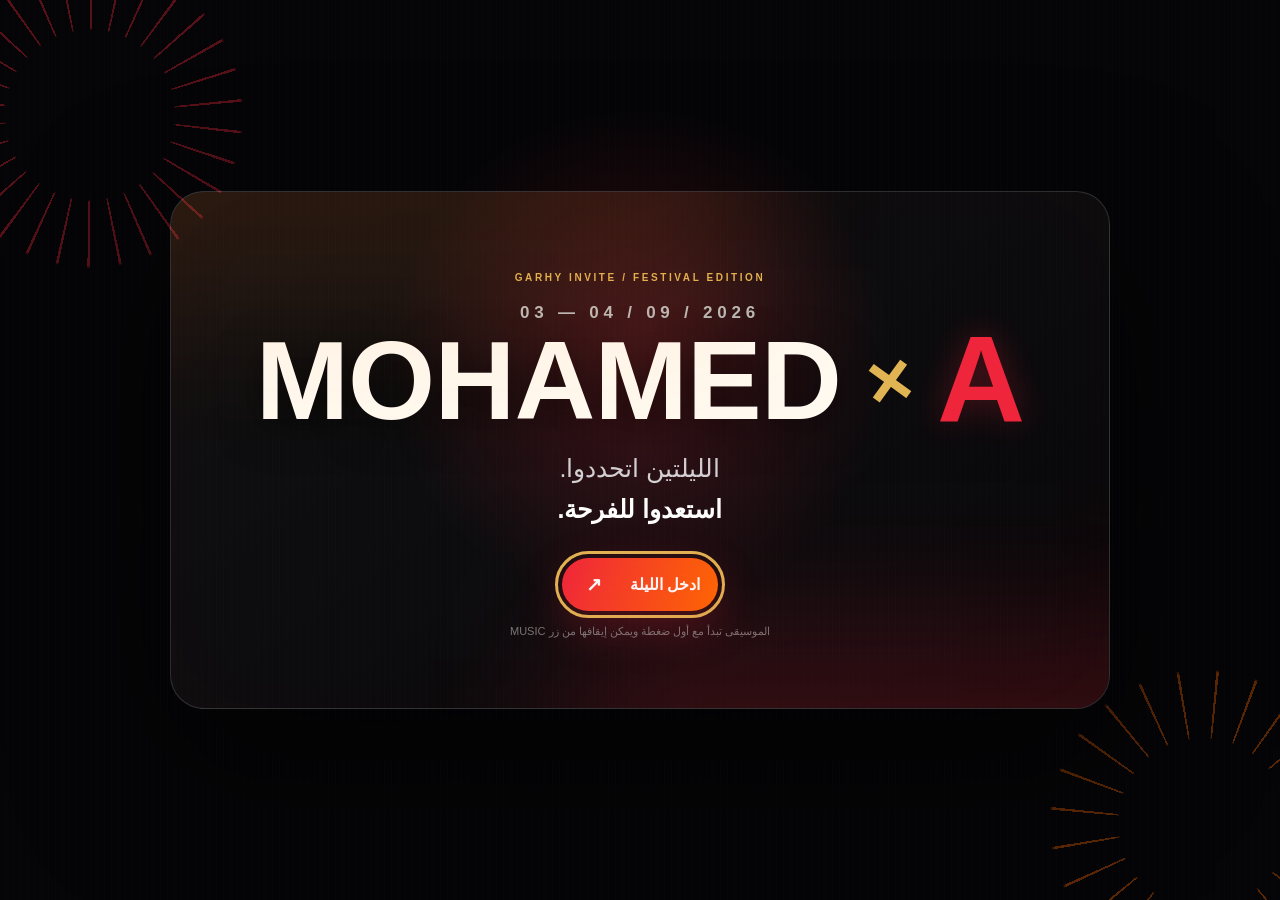
<file: projects/mohamed-a-2026/index.html>
<!doctype html>
<html lang="ar" dir="rtl">
<head>
  <meta charset="utf-8" />
  <meta name="viewport" content="width=device-width,initial-scale=1,viewport-fit=cover" />
  <meta name="theme-color" content="#050507" />
  <meta name="color-scheme" content="dark" />
  <link rel="icon" href="data:image/svg+xml,%3Csvg xmlns='http://www.w3.org/2000/svg' viewBox='0 0 32 32'%3E%3Crect width='32' height='32' rx='8' fill='%23050507'/%3E%3Cpath d='M7 16h18' stroke='%23ff6a00' stroke-width='4' stroke-linecap='round'/%3E%3C/svg%3E" />
  <title>MOHAMED × A — GARHY Invite Festival Edition</title>
  <meta name="description" content="دعوة MOHAMED × A — ليلتان من الفرح بتجربة GARHY Invite Festival Edition." />
  <meta name="author" content="GARHY TECH" />
  <meta name="robots" content="noindex,nofollow,noarchive" />
  <meta property="og:type" content="website" />
  <meta property="og:title" content="MOHAMED × A — Festival Edition" />
  <meta property="og:description" content="ليلة الحنة 03/09/2026 • ليلة الزفاف 04/09/2026" />
  <link rel="stylesheet" href="./intro.css" />
  <script src="./intro.js" defer></script>
  <noscript>
    <link rel="stylesheet" href="./styles.css" />
    <link rel="stylesheet" href="./responsive.css" />
    <link rel="stylesheet" href="./polish.css" />
    <link rel="stylesheet" href="./gallery.css" />
  </noscript>
</head>
<body class="intro-active">
  <a class="skip-link" href="#events">تخطَّ المقدمة وانتقل إلى تفاصيل الليلتين</a>

  <div class="intro" data-intro role="dialog" aria-modal="true" aria-labelledby="intro-title">
    <div class="intro-noise" aria-hidden="true"></div>
    <div class="intro-burst burst-a" aria-hidden="true"></div>
    <div class="intro-burst burst-b" aria-hidden="true"></div>
    <div class="intro-panel">
      <p class="micro-label">GARHY INVITE / FESTIVAL EDITION</p>
      <p class="intro-count">03 — 04 / 09 / 2026</p>
      <h1 id="intro-title"><span>MOHAMED</span><b>×</b><span class="intro-a">A</span></h1>
      <p class="intro-copy">الليلتين اتحددوا.<br><strong>استعدوا للفرحة.</strong></p>
      <button class="enter-button" type="button" data-enter>
        <span>ادخل الليلة</span><b aria-hidden="true">↗</b>
      </button>
      <p class="intro-note">الصوت اختياري ولن يعمل تلقائيًا</p>
    </div>
  </div>

  <template data-experience-template>
    <canvas id="sparks" aria-hidden="true"></canvas>
    <div class="grain" aria-hidden="true"></div>
    <div class="laser laser-a" aria-hidden="true"></div>
    <div class="laser laser-b" aria-hidden="true"></div>
    <div class="stage-grid" aria-hidden="true"></div>
    <div class="scroll-progress" aria-hidden="true"><i data-scroll-progress></i></div>

    <header class="topbar" data-shell>
      <a class="gt-mark" href="#top" aria-label="GARHY Invite — العودة إلى البداية">
        <span>GARHY</span><b>INVITE</b>
      </a>
      <div class="top-meta" aria-hidden="true">
        <span>SEP 03—04</span><i></i><span>FAYOUM</span>
      </div>
      <button class="sound-button" type="button" data-beat-toggle aria-pressed="false" aria-label="تشغيل الإيقاع الاحتفالي">
        <span class="sound-bars" aria-hidden="true"><i></i><i></i><i></i></span>
        <span data-sound-label>BEAT OFF</span>
      </button>
    </header>

    <main id="top" data-shell>
      <section class="hero section" aria-labelledby="hero-title">
        <div class="hero-spot hero-spot-a" aria-hidden="true"></div>
        <div class="hero-spot hero-spot-b" aria-hidden="true"></div>
        <div class="hero-ring ring-one" aria-hidden="true"></div>
        <div class="hero-ring ring-two" aria-hidden="true"></div>
        <div class="pyro-mark pyro-left" aria-hidden="true">✦</div>
        <div class="pyro-mark pyro-right" aria-hidden="true">✦</div>

        <div class="hero-content">
          <div class="hero-kicker reveal">
            <span>GARHY INVITE</span><i></i><span>FESTIVAL MODE</span>
          </div>
          <h1 id="hero-title" class="hero-title reveal" aria-label="MOHAMED and A">
            <span class="name name-m" data-text="MOHAMED">MOHAMED</span>
            <span class="multiply" aria-hidden="true">×</span>
            <span class="name name-a" data-text="A">A</span>
          </h1>
          <p class="hero-line reveal">مش دعوة هادية.<br><strong>دي إشارة بدء الفرحة.</strong></p>
          <div class="date-rail reveal" aria-label="موعد الحنة والزفاف">
            <div><small>الخميس</small><strong>03</strong><span>SEP</span><em>ليلة الحنة</em></div>
            <i aria-hidden="true"></i>
            <div><small>الجمعة</small><strong>04</strong><span>SEP</span><em>ليلة الزفاف</em></div>
          </div>
          <div class="hero-actions reveal">
            <a class="hero-cta" href="#events"><span>تفاصيل الليلتين</span><b aria-hidden="true">↓</b></a>
            <button class="hero-share" type="button" data-share aria-label="مشاركة دعوة MOHAMED و A">شارك الدعوة</button>
          </div>
        </div>
        <div class="ticker" aria-hidden="true">
          <div class="ticker-track">MOHAMED × A • HENNA NIGHT • WEDDING NIGHT • DRUMS • SPARKS • FESTIVAL MODE • GARHY INVITE • MOHAMED × A • HENNA NIGHT • WEDDING NIGHT • DRUMS • SPARKS • FESTIVAL MODE • GARHY INVITE •</div>
        </div>
      </section>

      <section class="countdown section reveal" aria-labelledby="countdown-title">
        <div class="section-code" aria-hidden="true">01 / COUNTDOWN</div>
        <p class="eyebrow">THE BIG NIGHT</p>
        <h2 id="countdown-title">باقي على ليلة الزفاف</h2>
        <div class="countdown-grid" data-countdown data-date="2026-09-04T00:00:00+03:00" aria-live="off">
          <div><strong data-days>00</strong><span>يوم</span></div>
          <div><strong data-hours>00</strong><span>ساعة</span></div>
          <div><strong data-minutes>00</strong><span>دقيقة</span></div>
          <div><strong data-seconds>00</strong><span>ثانية</span></div>
        </div>
        <p class="countdown-note">العد التنازلي حتى بداية يوم الجمعة 04 سبتمبر — توقيت القاهرة</p>
      </section>

      <div class="impact-strip" aria-hidden="true">
        <span>الخميس 03 سبتمبر</span><b>حنة</b><i>×</i><span>الجمعة 04 سبتمبر</span><b>زفاف</b>
      </div>

      <section id="events" class="events section" aria-labelledby="events-title">
        <div class="section-code" aria-hidden="true">02 / TWO NIGHTS</div>
        <div class="section-heading reveal">
          <p class="eyebrow">TWO NIGHTS. FULL ENERGY.</p>
          <h2 id="events-title">الليلتين</h2>
          <p>كل ليلة لها مودها. الموعد ثابت، والباقي يولّع في وقته.</p>
        </div>

        <article class="event-card event-henna reveal" data-tilt>
          <div class="event-ribbon" aria-hidden="true">HENNA • HENNA • HENNA •</div>
          <div class="event-index" aria-hidden="true">01</div>
          <div class="event-copy">
            <p class="event-label">HENNA NIGHT</p>
            <h3>ليلة الحنة</h3>
            <div class="event-date-row"><span>الخميس</span><time datetime="2026-09-03">03 / 09 / 2026</time></div>
            <div class="event-location pending"><span>اللوكيشن</span><strong>سيتم إضافته قريبًا</strong></div>
          </div>
          <div class="event-actions">
            <button type="button" class="ghost-button" data-calendar="henna">احفظ التاريخ</button>
          </div>
        </article>

        <article class="event-card event-wedding reveal" data-tilt>
          <div class="event-ribbon" aria-hidden="true">WEDDING • WEDDING • WEDDING •</div>
          <div class="event-index" aria-hidden="true">02</div>
          <div class="event-copy">
            <p class="event-label">WEDDING NIGHT</p>
            <h3>ليلة الزفاف</h3>
            <div class="event-date-row"><span>الجمعة</span><time datetime="2026-09-04">04 / 09 / 2026</time></div>
            <div class="event-location"><span>المكان</span><strong>قاعة شهرزاد — سنورس — الفيوم</strong></div>
          </div>
          <div class="event-actions">
            <a class="primary-button" href="https://www.google.com/maps/search/?api=1&amp;query=29.4246933,30.8712702" target="_blank" rel="noopener noreferrer">افتح اللوكيشن</a>
            <button type="button" class="ghost-button" data-calendar="wedding">احفظ التاريخ</button>
          </div>
        </article>
      </section>

      <section class="festival-gallery section" aria-labelledby="gallery-title" data-gallery-zone>
        <div class="section-code" aria-hidden="true">03 / VISUAL ENERGY</div>
        <div class="gallery-heading reveal">
          <p class="eyebrow">WEDDING ENERGY / 2026</p>
          <h2 id="gallery-title">مود الليلة</h2>
          <p>إضاءة قوية، دخلة محسوبة، وصورة تفضل في الذاكرة من غير ما نزحم التجربة.</p>
        </div>
        <div class="gallery-grid">
          <figure class="media-card media-card-main reveal">
            <img data-festival-image src="[data-uri]" data-src="https://images.unsplash.com/photo-1768777273847-e5d8531b7fc5?auto=format&amp;fit=crop&amp;fm=webp&amp;q=42&amp;w=1200" alt="عروسان وسط أجواء احتفالية وشرارات في حفل زفاف" width="1200" height="675" loading="lazy" decoding="async" fetchpriority="low" referrerpolicy="no-referrer" />
            <figcaption><span>01</span><strong>دخلة على مستوى المسرح</strong></figcaption>
          </figure>
          <figure class="media-card reveal">
            <img data-festival-image src="[data-uri]" data-src="https://images.unsplash.com/photo-1768611873658-5f041a413341?auto=format&amp;fit=crop&amp;fm=webp&amp;q=40&amp;w=720" alt="عروسان وضيوف يحملون شرارات مضيئة في ليلة زفاف" width="720" height="405" loading="lazy" decoding="async" fetchpriority="low" referrerpolicy="no-referrer" />
            <figcaption><span>02</span><strong>الضوء يدخل قبل الكلام</strong></figcaption>
          </figure>
          <figure class="media-card reveal">
            <img data-festival-image src="[data-uri]" data-src="https://images.unsplash.com/photo-1767678531293-f007d3fabadc?auto=format&amp;fit=crop&amp;fm=webp&amp;q=40&amp;w=720" alt="جمهور يشاهد ألعابًا نارية في ليلة احتفالية" width="720" height="405" loading="lazy" decoding="async" fetchpriority="low" referrerpolicy="no-referrer" />
            <figcaption><span>03</span><strong>طاقة حفلة من أول لقطة</strong></figcaption>
          </figure>
        </div>
        <p class="gallery-credit">صور احتفالية منشورة في 2026 ومستخدمة تحت ترخيص Unsplash.</p>
      </section>

      <section class="manifesto section" aria-labelledby="manifesto-title" data-pyro-zone>
        <div class="manifesto-wall" aria-hidden="true">LOUD / JOY / LIGHTS / SPARKS / ENERGY / NEXT GEN /</div>
        <div class="drop-rings" aria-hidden="true"><i></i><i></i><i></i></div>
        <div class="drop-lines" aria-hidden="true"><i></i><i></i><i></i><i></i></div>
        <div class="energy-orbit" aria-hidden="true"><i></i><i></i><i></i></div>
        <div class="manifesto-inner reveal">
          <div class="section-code" aria-hidden="true">04 / FESTIVAL MODE</div>
          <p class="eyebrow">THE ENERGY</p>
          <h2 id="manifesto-title"><span class="arabic-nextgen">فرحة على الآخر.</span></h2>
          <div class="energy-wave" aria-hidden="true"><i></i><b></b><i></i></div>
          <p class="energy-tagline"><span aria-hidden="true">⚡</span> ليلة واحدة، طاقة ما تخلصش!</p>
          <div class="manifesto-grid" aria-label="طاقة الليلة">
            <span>LIGHTS</span><span>STAGE</span><span>SPARKS</span><span>DRUMS</span><span>ENERGY</span>
          </div>
        </div>
      </section>

      <section class="finale section reveal" aria-labelledby="finale-title" data-finale-zone>
        <div class="finale-flash" aria-hidden="true"></div>
        <div class="finale-stage" aria-hidden="true"><i></i><i></i><i></i></div>
        <div class="finale-mark" aria-hidden="true">M × A</div>
        <div class="finale-copy">
          <p class="eyebrow">THE FINAL DROP</p>
          <p class="finale-names" aria-hidden="true"><span>MOHAMED</span><b>×</b><span>A</span></p>
          <h2 id="finale-title">03 + 04<br><span>SEPTEMBER</span></h2>
          <p>الخميس حنة. الجمعة زفاف. جهّزوا نفسكم.</p>
        </div>
        <div class="finale-actions">
          <button class="share-button" type="button" data-share>شارك الدعوة</button>
          <a class="ghost-link" href="#top">ارجع للبداية ↑</a>
        </div>
      </section>
    </main>

    <footer data-shell>
      <span>GARHY Invite</span>
      <span>MOHAMED × A / 2026</span>
      <span>by GARHY TECH</span>
    </footer>

    <div class="toast" role="status" aria-live="polite" data-toast></div>
  </template>

  <noscript>
    <main class="section">
      <h1>MOHAMED × A</h1>
      <p>ليلة الحنة: الخميس 03/09/2026</p>
      <p>ليلة الزفاف: الجمعة 04/09/2026 — قاعة شهرزاد — سنورس — الفيوم</p>
    </main>
  </noscript>
</body>
</html>
</file>
<file: projects/mohamed-a-2026/intro.css>
:root{--bg:#050507;--text:#fff9ef;--red:#ef263b;--orange:#ff6a00;--gold:#e1b453}*{box-sizing:border-box}html{background:var(--bg)}body{margin:0;min-width:280px;background:#050507;color:var(--text);font-family:Tahoma,Arial,sans-serif;overflow-x:hidden}button{font:inherit}button,a{touch-action:manipulation}:focus-visible{outline:3px solid var(--gold);outline-offset:4px}.skip-link{position:fixed;top:8px;left:8px;z-index:200;transform:translateY(-150%);background:#fff;color:#08080b;padding:11px 14px;border-radius:10px;font-weight:800}.skip-link:focus{transform:none}body.intro-active>:is(#sparks,.grain,.laser,.stage-grid,.scroll-progress,[data-shell]){display:none!important}.grain{background-image:radial-gradient(circle at 20% 30%,rgba(255,255,255,.18) 0 1px,transparent 1.4px),radial-gradient(circle at 75% 65%,rgba(255,255,255,.12) 0 1px,transparent 1.5px)!important;background-size:17px 17px,23px 23px!important;background-position:0 0,7px 9px!important}.intro{position:fixed;inset:0;z-index:150;display:grid;place-items:center;padding:24px;background:radial-gradient(circle at 50% 40%,rgba(239,38,59,.24),transparent 30%),#050507;transition:opacity .32s ease,visibility .32s ease}.intro.is-leaving{opacity:0;visibility:hidden}.intro-noise{position:absolute;inset:0;background:repeating-linear-gradient(90deg,transparent 0 6px,rgba(255,255,255,.016) 7px);mix-blend-mode:screen;pointer-events:none}.intro-panel{position:relative;width:min(940px,100%);text-align:center;padding:clamp(28px,6vw,70px);border:1px solid rgba(255,255,255,.15);border-radius:34px;background:linear-gradient(145deg,rgba(255,255,255,.052),rgba(255,255,255,.012));box-shadow:0 50px 150px rgba(0,0,0,.6),inset 0 0 100px rgba(255,106,0,.025);overflow:hidden;transition:transform .22s ease,opacity .22s ease,filter .22s ease}.intro.is-entering .intro-panel{transform:scale(.988);opacity:.9;filter:saturate(1.08)}.intro-panel::before,.intro-panel::after{content:"";position:absolute;inset:auto -14% -45% 42%;height:62%;background:var(--red);filter:blur(75px);opacity:.18;pointer-events:none}.intro-panel::after{inset:-38% 38% auto -16%;background:var(--orange);opacity:.1}.micro-label{font:800 10px/1.2 Arial,sans-serif;letter-spacing:.26em;color:var(--gold);text-transform:uppercase;direction:ltr}.intro-count{margin:20px 0 8px;font:900 clamp(12px,2vw,17px)/1 Arial,sans-serif;letter-spacing:.28em;color:#bbb;direction:ltr}.intro h1{position:relative;margin:12px 0 20px;display:flex;justify-content:center;align-items:center;gap:clamp(10px,2vw,26px);font-family:Impact,"Arial Black",Arial,sans-serif;font-weight:900;line-height:.78;direction:ltr;letter-spacing:-.025em}.intro h1 span{font-size:clamp(62px,14vw,184px);text-shadow:0 10px 40px rgba(0,0,0,.65)}.intro h1 b{font-size:clamp(32px,7vw,78px);color:var(--gold);transform:rotate(-9deg)}.intro h1 .intro-a{color:var(--red);text-shadow:0 0 35px rgba(239,38,59,.32)}.intro-copy{font-size:clamp(17px,2.2vw,25px);line-height:1.65;color:#d5d0d3;margin:0 auto 28px}.intro-copy strong{color:#fff}.enter-button{min-height:52px;display:inline-flex;align-items:center;justify-content:center;gap:28px;border:0;border-radius:999px;padding:15px 18px 15px 24px;background:linear-gradient(110deg,var(--red),var(--orange));color:white;font-weight:900;cursor:pointer;box-shadow:0 15px 45px rgba(239,38,59,.28);transition:transform .18s ease,filter .18s ease,box-shadow .18s ease}.enter-button:hover{transform:translateY(-3px) scale(1.015);filter:saturate(1.15)}.intro.is-entering .enter-button{transform:scale(.985);filter:saturate(1.2);box-shadow:0 10px 34px rgba(239,38,59,.34)}.enter-button b{font-size:19px}.intro-note{margin:14px 0 0;color:#777;font-size:11px}.intro-burst{position:absolute;width:min(34vw,410px);aspect-ratio:1;border-radius:50%;opacity:.34;background:repeating-conic-gradient(from 0deg,var(--red) 0 1deg,transparent 1deg 12deg);mask-image:radial-gradient(circle,transparent 0 29%,#000 30% 52%,transparent 53%);animation:introSpin 15s linear infinite}.burst-a{left:-9vw;top:-7vw}.burst-b{right:-10vw;bottom:-10vw;background:repeating-conic-gradient(from 5deg,var(--orange) 0 1deg,transparent 1deg 15deg);animation-direction:reverse}@keyframes introSpin{to{transform:rotate(360deg)}}@media(min-width:641px){.intro h1>span:first-child{font-size:clamp(72px,9vw,112px)}.intro h1>.intro-a{font-size:clamp(84px,10vw,122px)}}@media(max-width:640px){.intro{padding:12px 10px;overflow:auto hidden;place-items:center}.intro-panel{width:min(100%,480px);padding:clamp(22px,7vw,32px) clamp(14px,5vw,22px);border-radius:28px}.intro h1{width:100%;flex-wrap:wrap;justify-content:center;align-items:center;gap:6px clamp(8px,3vw,14px);margin:14px 0 20px}.intro h1>span:first-child{flex:0 0 100%;width:100%;white-space:nowrap;font-size:clamp(40px,14.5vw,62px);line-height:.82;letter-spacing:-.045em}.intro h1>b{flex:0 0 auto;font-size:clamp(28px,8.5vw,38px);line-height:1}.intro h1>.intro-a{flex:0 0 auto;font-size:clamp(68px,22vw,92px);line-height:.78}.intro-copy{font-size:clamp(16px,4.8vw,20px);line-height:1.55;margin-bottom:20px}.enter-button{width:min(250px,100%);padding-inline:22px}.intro-note{line-height:1.45}}@media(max-height:700px) and (max-width:640px){.intro{place-items:start center}.intro-panel{margin-block:auto;padding-block:18px 16px}.intro-count{margin:10px 0 6px}.intro h1{margin:8px 0 12px;row-gap:3px}.intro-copy{margin-bottom:14px;line-height:1.42}.enter-button{min-height:48px}.intro-note{margin-top:8px}}@media(prefers-reduced-motion:reduce){.intro-burst,#sparks,.hero-ring,.drop-lines,.finale-stage{display:none!important}.intro{transition:none}.intro-panel,.enter-button{transition:none}}
</file>
<file: projects/mohamed-a-2026/styles.css>
:root{--bg:#050507;--panel:#0d0d11;--text:#fff9ef;--muted:#aaa3aa;--red:#ef263b;--red2:#9d101f;--orange:#ff6a00;--gold:#e1b453;--line:rgba(255,255,255,.13);--soft:rgba(255,255,255,.055);--shadow:0 28px 90px rgba(0,0,0,.5);--beat:0}*{box-sizing:border-box}html{scroll-behavior:smooth;background:var(--bg)}body{margin:0;min-width:280px;background:radial-gradient(circle at 50% -8%,rgba(239,38,59,.2),transparent 31%),linear-gradient(180deg,#08070a 0,#050507 54%,#070609 100%);color:var(--text);font-family:Tahoma,Arial,sans-serif;overflow-x:hidden;accent-color:var(--orange)}button,a{touch-action:manipulation}button{font:inherit}.skip-link{position:fixed;top:8px;left:8px;z-index:200;transform:translateY(-150%);background:#fff;color:#08080b;padding:11px 14px;border-radius:10px;font-weight:800}.skip-link:focus{transform:none}:focus-visible{outline:3px solid var(--gold);outline-offset:4px}.grain{position:fixed;inset:0;pointer-events:none;opacity:.065;z-index:80;background-image:url("data:image/svg+xml,%3Csvg viewBox='0 0 180 180' xmlns='http://www.w3.org/2000/svg'%3E%3Cfilter id='n'%3E%3CfeTurbulence type='fractalNoise' baseFrequency='.82' numOctaves='3' stitchTiles='stitch'/%3E%3C/filter%3E%3Crect width='100%25' height='100%25' filter='url(%23n)' opacity='.7'/%3E%3C/svg%3E")}.stage-grid{position:fixed;inset:0;z-index:-5;pointer-events:none;background-image:linear-gradient(rgba(255,255,255,.026) 1px,transparent 1px),linear-gradient(90deg,rgba(255,255,255,.022) 1px,transparent 1px);background-size:56px 56px;mask-image:linear-gradient(to bottom,rgba(0,0,0,.7),transparent 76%)}#sparks{position:fixed;inset:0;width:100%;height:100%;pointer-events:none;z-index:2}.laser{position:fixed;top:-24vh;width:8vw;height:150vh;filter:blur(22px);opacity:calc(.075 + var(--beat)*.06);pointer-events:none;z-index:-3;transition:opacity .08s linear}.laser-a{left:9vw;background:linear-gradient(var(--red),transparent 72%);transform:rotate(17deg);transform-origin:top}.laser-b{right:5vw;background:linear-gradient(var(--orange),transparent 70%);transform:rotate(-15deg);transform-origin:top}.intro{position:fixed;inset:0;z-index:150;display:grid;place-items:center;padding:24px;background:radial-gradient(circle at 50% 40%,rgba(239,38,59,.24),transparent 30%),#050507;transition:opacity .6s ease,visibility .6s ease}.intro.is-leaving{opacity:0;visibility:hidden}.intro-noise{position:absolute;inset:0;background:repeating-linear-gradient(90deg,transparent 0 6px,rgba(255,255,255,.016) 7px);mix-blend-mode:screen;pointer-events:none}.intro-panel{position:relative;width:min(940px,100%);text-align:center;padding:clamp(28px,6vw,70px);border:1px solid rgba(255,255,255,.15);border-radius:34px;background:linear-gradient(145deg,rgba(255,255,255,.052),rgba(255,255,255,.012));box-shadow:0 50px 150px rgba(0,0,0,.6),inset 0 0 100px rgba(255,106,0,.025);overflow:hidden}.intro-panel::before,.intro-panel::after{content:"";position:absolute;inset:auto -14% -45% 42%;height:62%;background:var(--red);filter:blur(75px);opacity:.18;pointer-events:none}.intro-panel::after{inset:-38% 38% auto -16%;background:var(--orange);opacity:.1}.micro-label,.eyebrow{font:800 10px/1.2 Arial,sans-serif;letter-spacing:.26em;color:var(--gold);text-transform:uppercase;direction:ltr}.intro-count{margin:20px 0 8px;font:900 clamp(12px,2vw,17px)/1 Arial,sans-serif;letter-spacing:.28em;color:#bbb;direction:ltr}.intro h1{position:relative;margin:12px 0 20px;display:flex;justify-content:center;align-items:center;gap:clamp(10px,2vw,26px);font-family:Impact,"Arial Black",Arial,sans-serif;font-weight:900;line-height:.78;direction:ltr;letter-spacing:-.025em}.intro h1 span{font-size:clamp(62px,14vw,184px);text-shadow:0 10px 40px rgba(0,0,0,.65)}.intro h1 b{font-size:clamp(32px,7vw,78px);color:var(--gold);transform:rotate(-9deg)}.intro h1 .intro-a{color:var(--red);text-shadow:0 0 35px rgba(239,38,59,.32)}.intro-copy{font-size:clamp(17px,2.2vw,25px);line-height:1.65;color:#d5d0d3;margin:0 auto 28px}.intro-copy strong{color:#fff}.enter-button{display:inline-flex;align-items:center;gap:28px;border:0;border-radius:999px;padding:15px 18px 15px 24px;background:linear-gradient(110deg,var(--red),var(--orange));color:white;font-weight:900;cursor:pointer;box-shadow:0 15px 45px rgba(239,38,59,.28);transition:transform .2s ease,filter .2s ease}.enter-button:hover{transform:translateY(-3px) scale(1.015);filter:saturate(1.15)}.enter-button b{font-size:19px}.intro-note{margin:14px 0 0;color:#777;font-size:11px}.intro-burst{position:absolute;width:min(34vw,410px);aspect-ratio:1;border-radius:50%;opacity:.34;background:repeating-conic-gradient(from 0deg,var(--red) 0 1deg,transparent 1deg 12deg);mask-image:radial-gradient(circle,transparent 0 29%,#000 30% 52%,transparent 53%);animation:introSpin 15s linear infinite}.burst-a{left:-9vw;top:-7vw}.burst-b{right:-10vw;bottom:-10vw;background:repeating-conic-gradient(from 5deg,var(--orange) 0 1deg,transparent 1deg 15deg);animation-direction:reverse}.topbar{position:fixed;top:0;left:0;right:0;z-index:60;display:flex;align-items:center;justify-content:space-between;padding:16px clamp(16px,4vw,50px);background:linear-gradient(to bottom,rgba(5,5,7,.9),rgba(5,5,7,.35),transparent);backdrop-filter:blur(7px)}.gt-mark{display:flex;gap:7px;align-items:baseline;color:var(--text);text-decoration:none;font:900 14px/1 Arial,sans-serif;letter-spacing:.08em;direction:ltr}.gt-mark b{color:var(--orange);font-size:10px;letter-spacing:.18em}.top-meta{display:flex;align-items:center;gap:12px;color:#777;font:800 9px/1 Arial,sans-serif;letter-spacing:.18em;direction:ltr}.top-meta i{width:26px;height:1px;background:#444}.sound-button{border:1px solid var(--line);background:rgba(12,12,16,.72);color:var(--text);border-radius:999px;padding:9px 12px;display:flex;gap:9px;align-items:center;font:800 9px/1 Arial,sans-serif;letter-spacing:.12em;cursor:pointer}.sound-bars{height:12px;display:flex;gap:2px;align-items:end}.sound-bars i{display:block;width:2px;height:5px;background:#686868;border-radius:2px;transition:.15s}.sound-bars i:nth-child(2){height:9px}.sound-bars i:nth-child(3){height:7px}.sound-button[aria-pressed="true"] .sound-bars i{background:var(--orange);animation:bars .5s ease-in-out infinite alternate}.sound-button[aria-pressed="true"] .sound-bars i:nth-child(2){animation-delay:.12s}.sound-button[aria-pressed="true"] .sound-bars i:nth-child(3){animation-delay:.24s}.section{position:relative;padding:clamp(82px,9vw,138px) clamp(18px,6vw,96px);content-visibility:auto;contain-intrinsic-size:800px}.hero{min-height:100svh;display:grid;place-items:center;text-align:center;isolation:isolate;overflow:hidden;padding-top:104px;padding-bottom:92px;content-visibility:visible}.hero-content{position:relative;z-index:5;width:min(1220px,100%)}.hero-spot{position:absolute;top:-5%;width:32vw;height:120%;filter:blur(35px);opacity:calc(.11 + var(--beat)*.08);pointer-events:none;z-index:-2;transition:opacity .08s linear}.hero-spot-a{left:7%;background:linear-gradient(165deg,rgba(239,38,59,.7),transparent 68%);transform:rotate(13deg)}.hero-spot-b{right:4%;background:linear-gradient(195deg,rgba(255,106,0,.5),transparent 67%);transform:rotate(-12deg)}.hero::before{content:"";position:absolute;width:min(82vw,980px);aspect-ratio:1;border:1px solid rgba(225,180,83,.18);border-radius:50%;box-shadow:0 0 180px rgba(239,38,59,.12),inset 0 0 140px rgba(255,106,0,.03);z-index:-1}.hero-ring{position:absolute;border-radius:50%;border:1px solid rgba(255,255,255,.08);z-index:-1}.ring-one{width:min(59vw,680px);aspect-ratio:1;border-top:18px solid rgba(239,38,59,.1);border-right:18px solid rgba(255,106,0,.06);animation:spin 20s linear infinite}.ring-two{width:min(42vw,480px);aspect-ratio:1;border-bottom:1px dashed rgba(225,180,83,.24);animation:spinReverse 14s linear infinite}.pyro-mark{position:absolute;font-size:clamp(60px,11vw,150px);color:rgba(255,255,255,.05);text-shadow:0 0 35px rgba(255,106,0,.25);z-index:-1}.pyro-left{left:3vw;bottom:23%;transform:rotate(-18deg)}.pyro-right{right:4vw;top:23%;transform:rotate(18deg)}.hero-kicker{display:flex;justify-content:center;align-items:center;gap:14px;color:var(--gold);font:900 10px/1 Arial,sans-serif;letter-spacing:.22em;direction:ltr}.hero-kicker i{width:34px;height:1px;background:linear-gradient(90deg,var(--red),var(--orange))}.hero-title{margin:24px 0 18px;display:flex;justify-content:center;align-items:center;gap:clamp(9px,2vw,27px);font-family:Impact,"Arial Black",Arial,sans-serif;font-weight:900;line-height:.75;letter-spacing:-.028em;text-transform:uppercase;direction:ltr}.hero-title .name{position:relative;font-size:clamp(68px,14vw,202px);text-shadow:0 14px 46px rgba(0,0,0,.6)}.hero-title .name::before{content:attr(data-text);position:absolute;inset:0;color:transparent;-webkit-text-stroke:1px rgba(255,255,255,.14);transform:translate(3px,-4px);pointer-events:none}.hero-title .name-m{color:#fff8ef}.hero-title .name-a{color:var(--red);filter:drop-shadow(0 0 calc(22px + var(--beat)*14px) rgba(239,38,59,.3))}.multiply{font-size:clamp(38px,7vw,96px);color:var(--gold);transform:rotate(-8deg) scale(calc(1 + var(--beat)*.05));transition:transform .08s linear}.hero-line{margin:0 auto 30px;max-width:680px;color:#d9d3d6;font-size:clamp(17px,2.1vw,24px);line-height:1.55}.hero-line strong{color:#fff}.date-rail{display:flex;align-items:center;justify-content:center;gap:clamp(16px,4vw,46px);margin:24px auto 34px;direction:ltr}.date-rail>div{display:grid;grid-template-columns:auto auto;grid-template-areas:"day day" "num month" "event event";align-items:end;text-align:left}.date-rail small{grid-area:day;color:var(--muted);font:800 9px/1 Arial,sans-serif;letter-spacing:.13em}.date-rail strong{grid-area:num;font:900 clamp(42px,7vw,76px)/.85 Impact,"Arial Black",Arial,sans-serif}.date-rail span{grid-area:month;margin:0 0 5px 7px;color:var(--orange);font:900 12px/1 Arial,sans-serif;letter-spacing:.16em}.date-rail em{grid-area:event;margin-top:9px;color:#c8c2c5;font-style:normal;font-size:11px;direction:rtl}.date-rail>i{width:1px;height:74px;background:linear-gradient(transparent,var(--line),transparent)}.hero-actions{display:flex;justify-content:center;gap:10px;flex-wrap:wrap}.hero-cta,.hero-share,.primary-button,.ghost-button,.share-button,.ghost-link{appearance:none;text-decoration:none;border-radius:999px;padding:13px 18px;font-weight:900;font-size:12px;cursor:pointer;transition:transform .2s ease,border-color .2s ease,background .2s ease}.hero-cta,.primary-button,.share-button{border:0;background:linear-gradient(110deg,var(--red),var(--orange));color:white;box-shadow:0 14px 40px rgba(239,38,59,.2)}.hero-cta{display:flex;align-items:center;gap:18px}.hero-share,.ghost-button,.ghost-link{border:1px solid var(--line);background:rgba(255,255,255,.045);color:var(--text)}.hero-cta:hover,.hero-share:hover,.primary-button:hover,.ghost-button:hover,.share-button:hover,.ghost-link:hover{transform:translateY(-3px);border-color:rgba(255,106,0,.48)}.ticker{position:absolute;bottom:0;left:0;right:0;border-top:1px solid var(--line);border-bottom:1px solid var(--line);background:linear-gradient(90deg,rgba(239,38,59,.13),rgba(255,106,0,.08),rgba(239,38,59,.13));overflow:hidden;direction:ltr}.ticker-track{width:max-content;padding:11px 0;font:900 10px/1 Arial,sans-serif;letter-spacing:.2em;animation:ticker 26s linear infinite;color:#bcb5ba}.section-code{position:absolute;top:34px;left:clamp(18px,6vw,96px);color:#555;font:800 9px/1 Arial,sans-serif;letter-spacing:.16em;direction:ltr}.countdown{text-align:center;background:linear-gradient(180deg,rgba(255,255,255,.018),transparent)}.countdown h2,.section-heading h2,.finale h2{font-size:clamp(40px,7vw,92px);margin:10px 0 38px;line-height:.95;font-weight:900;letter-spacing:-.035em}.countdown-grid{max-width:900px;margin:auto;display:grid;grid-template-columns:repeat(4,1fr);gap:9px;direction:ltr}.countdown-grid>div{position:relative;padding:clamp(20px,4vw,42px) 8px;border:1px solid var(--line);background:linear-gradient(180deg,rgba(255,255,255,.055),rgba(255,255,255,.012));border-radius:20px;box-shadow:var(--shadow);overflow:hidden}.countdown-grid>div::after{content:"";position:absolute;left:0;right:0;top:50%;height:1px;background:rgba(0,0,0,.5);box-shadow:0 1px rgba(255,255,255,.04)}.countdown-grid strong{display:block;font:900 clamp(38px,7vw,86px)/.88 Impact,"Arial Black",Arial,sans-serif;letter-spacing:.03em;color:var(--text)}.countdown-grid span{display:block;margin-top:10px;color:var(--muted);font-size:11px;direction:rtl}.countdown-note{margin:22px auto 0;color:#777;font-size:11px}.events{max-width:1380px;margin:auto}.section-heading{margin-bottom:38px}.section-heading h2{margin-bottom:14px}.section-heading>p:last-child{color:var(--muted);max-width:620px;line-height:1.8}.event-card{position:relative;display:grid;grid-template-columns:92px 1fr auto;gap:28px;align-items:end;padding:clamp(30px,5vw,62px);margin:20px 0;border:1px solid var(--line);border-radius:30px;overflow:hidden;transform-style:preserve-3d;box-shadow:var(--shadow);background:linear-gradient(120deg,rgba(255,255,255,.055),rgba(255,255,255,.012));transition:transform .18s ease,border-color .2s ease}.event-card::before{content:"";position:absolute;inset:0;pointer-events:none;background:linear-gradient(115deg,transparent 0 58%,rgba(255,255,255,.025) 59%,transparent 60%);background-size:34px 34px}.event-card::after{content:"";position:absolute;inset:auto -10% -60% 32%;height:76%;filter:blur(55px);opacity:.2;pointer-events:none}.event-henna::after{background:var(--red)}.event-wedding::after{background:var(--orange)}.event-card:hover{border-color:rgba(255,106,0,.38)}.event-ribbon{position:absolute;top:20px;right:-40px;transform:rotate(9deg);font:900 8px/1 Arial,sans-serif;letter-spacing:.18em;color:rgba(255,255,255,.11);direction:ltr}.event-index{align-self:start;font:900 60px/1 Impact,"Arial Black",Arial,sans-serif;color:rgba(255,255,255,.1);direction:ltr}.event-label{font:900 10px/1 Arial,sans-serif;letter-spacing:.22em;color:var(--orange);direction:ltr;text-align:right}.event-card h3{font-size:clamp(36px,6vw,76px);line-height:.95;margin:10px 0 18px;letter-spacing:-.03em}.event-date-row{display:flex;gap:14px;align-items:center;flex-wrap:wrap}.event-date-row span{color:var(--gold);font-weight:900}.event-card time{font:900 clamp(19px,3vw,32px)/1 Arial,sans-serif;letter-spacing:.08em;direction:ltr;display:inline-block}.event-location{display:flex;gap:8px;flex-direction:column;margin-top:28px}.event-location span{color:var(--muted);font-size:10px}.event-location strong{font-size:clamp(15px,2vw,20px)}.event-location.pending strong{color:#9b979b}.event-actions{display:flex;flex-wrap:wrap;gap:9px;justify-content:flex-end;position:relative;z-index:2}.manifesto{min-height:78svh;display:grid;place-items:center;text-align:center;overflow:hidden;background:radial-gradient(circle at center,rgba(239,38,59,.14),transparent 53%)}.manifesto-wall{position:absolute;left:-10%;right:-10%;top:50%;transform:translateY(-50%) rotate(-6deg);font:900 clamp(48px,10vw,145px)/.8 Impact,"Arial Black",Arial,sans-serif;color:transparent;-webkit-text-stroke:1px rgba(255,255,255,.045);white-space:nowrap;direction:ltr;letter-spacing:.02em;pointer-events:none}.manifesto-inner{position:relative;z-index:2;max-width:980px}.manifesto h2{font-size:clamp(52px,9.5vw,132px);line-height:.86;margin:15px 0 30px;letter-spacing:-.04em}.manifesto h2 span{color:var(--red);text-shadow:0 0 40px rgba(239,38,59,.2)}.manifesto-inner>p:not(.eyebrow){max-width:660px;margin:0 auto 28px;color:#bdb6ba;line-height:1.9}.manifesto-grid{display:flex;flex-wrap:wrap;justify-content:center;gap:8px}.manifesto-grid span{padding:10px 14px;border:1px solid var(--line);border-radius:999px;font:900 9px/1 Arial,sans-serif;letter-spacing:.16em;color:var(--gold);direction:ltr;background:rgba(255,255,255,.025)}.finale{max-width:1240px;margin:auto;display:grid;grid-template-columns:auto 1fr auto;align-items:end;gap:clamp(24px,5vw,60px);border-top:1px solid var(--line)}.finale-mark{font:900 clamp(54px,9vw,120px)/.8 Impact,"Arial Black",Arial,sans-serif;color:rgba(255,255,255,.08);direction:ltr;writing-mode:vertical-rl;transform:rotate(180deg)}.finale h2{margin:10px 0 16px;font-family:Impact,"Arial Black",Arial,sans-serif;direction:ltr;text-align:right}.finale h2 span{color:transparent;-webkit-text-stroke:1px rgba(255,255,255,.48)}.finale p{color:var(--muted);font-weight:700}.finale-actions{display:flex;flex-direction:column;align-items:stretch;gap:10px;min-width:170px}.ghost-link{text-align:center}footer{display:grid;grid-template-columns:1fr auto 1fr;align-items:center;gap:18px;padding:28px clamp(18px,6vw,96px);border-top:1px solid var(--line);color:#686268;font:800 9px/1 Arial,sans-serif;letter-spacing:.13em;text-transform:uppercase;direction:ltr}footer span:last-child{text-align:right}.toast{position:fixed;left:50%;bottom:max(22px,env(safe-area-inset-bottom));z-index:170;transform:translate(-50%,20px);opacity:0;pointer-events:none;background:#fff8ef;color:#111;padding:11px 16px;border-radius:999px;font-size:11px;font-weight:900;transition:.24s ease;box-shadow:var(--shadow);white-space:nowrap}.toast.show{opacity:1;transform:translate(-50%,0)}.reveal{opacity:0;transform:translateY(24px) scale(.99);transition:opacity .65s ease,transform .65s cubic-bezier(.2,.75,.2,1)}.reveal.visible{opacity:1;transform:none}body.beat-hit{--beat:1}@keyframes introSpin{to{transform:rotate(360deg)}}@keyframes spin{to{transform:rotate(360deg)}}@keyframes spinReverse{to{transform:rotate(-360deg)}}@keyframes ticker{to{transform:translateX(-50%)}}@keyframes bars{to{height:12px}}@media(max-width:900px){.top-meta{display:none}.event-card{grid-template-columns:72px 1fr}.event-actions{grid-column:2;justify-content:flex-start}.finale{grid-template-columns:auto 1fr}.finale-actions{grid-column:2;flex-direction:row;flex-wrap:wrap}.finale-actions>*{flex:1}.finale-mark{align-self:stretch}}@media(max-width:640px){.topbar{padding:14px 15px}.section{padding-left:17px;padding-right:17px}.intro{padding:12px}.intro-panel{border-radius:24px;padding:30px 16px}.intro h1{flex-wrap:wrap;gap:4px 10px}.intro h1 span:first-child{width:100%;font-size:clamp(62px,23vw,104px)}.intro h1 .intro-a{font-size:clamp(72px,28vw,120px)}.intro h1 b{font-size:44px}.intro-copy{font-size:16px}.hero{padding-top:90px}.hero-title{display:grid;grid-template-columns:auto auto;grid-template-areas:"m m" "x a";row-gap:7px;column-gap:12px}.hero-title .name-m{grid-area:m;font-size:clamp(72px,24vw,112px)}.hero-title .multiply{grid-area:x;justify-self:end;font-size:46px}.hero-title .name-a{grid-area:a;justify-self:start;font-size:clamp(86px,31vw,136px)}.hero::before{width:116vw}.ring-one{width:92vw}.ring-two{width:70vw}.hero-line{max-width:330px;font-size:16px}.date-rail{gap:20px}.date-rail strong{font-size:50px}.date-rail>i{height:66px}.hero-actions{width:100%;max-width:340px;margin:auto}.hero-actions>*{flex:1;justify-content:center;min-width:145px}.countdown h2,.section-heading h2{font-size:44px}.countdown-grid{gap:5px}.countdown-grid>div{border-radius:13px;padding:18px 2px}.countdown-grid strong{font-size:36px}.countdown-grid span{font-size:9px}.event-card{grid-template-columns:1fr;gap:14px;border-radius:22px;padding:26px 19px}.event-index{font-size:40px}.event-actions{grid-column:1;justify-content:flex-start}.event-actions>*{flex:1;text-align:center;min-width:128px}.event-card h3{font-size:42px}.event-ribbon{top:17px;right:-55px}.manifesto{min-height:72svh}.manifesto h2{font-size:clamp(50px,18vw,78px)}.finale{grid-template-columns:1fr;align-items:start}.finale-mark{writing-mode:horizontal-tb;transform:none;font-size:64px}.finale-actions{grid-column:1;width:100%}.finale h2{text-align:right;font-size:58px}footer{grid-template-columns:1fr 1fr;font-size:8px}footer span:nth-child(2){display:none}}@media(max-width:340px){.hero-title .name-m{font-size:64px}.hero-title .name-a{font-size:88px}.date-rail{gap:12px}.date-rail strong{font-size:44px}.countdown-grid strong{font-size:30px}.countdown-grid span{font-size:8px}.event-actions>*{min-width:100%}}@media(prefers-reduced-motion:reduce){*{scroll-behavior:auto!important;animation:none!important;transition:none!important}.reveal{opacity:1;transform:none}.laser,#sparks,.intro-burst,.hero-ring{display:none}.intro{transition:none}}
</file>
<file: projects/mohamed-a-2026/responsive.css>
body:has(.intro:not(.is-leaving))>:is(#sparks,.grain,.laser,.stage-grid,.scroll-progress,[data-shell]){display:none!important}.hero-cta,.primary-button,.ghost-button,.share-button,.hero-share,.enter-button,.sound-button{min-height:45px;display:inline-flex;align-items:center;justify-content:center}footer{color:#858086}.section-code{color:#777278}@media(min-width:641px){.intro h1>span:first-child{font-size:clamp(72px,9vw,112px)}.intro h1>.intro-a{font-size:clamp(84px,10vw,122px)}}@media(max-width:640px){.intro{padding:12px 10px;overflow:auto hidden;place-items:center}.intro-panel{padding:clamp(22px,7vw,32px) clamp(14px,5vw,22px);border-radius:28px}.intro h1{width:100%;flex-wrap:wrap;justify-content:center;align-items:center;gap:6px clamp(8px,3vw,14px);margin:14px 0 20px}.intro h1>span:first-child{flex:0 0 100%;width:100%;white-space:nowrap;font-size:clamp(40px,14.5vw,62px);line-height:.82;letter-spacing:-.045em}.intro h1>b{flex:0 0 auto;font-size:clamp(28px,8.5vw,38px);line-height:1}.intro h1>.intro-a{flex:0 0 auto;font-size:clamp(68px,22vw,92px);line-height:.78}.intro-copy{font-size:clamp(16px,4.8vw,20px);line-height:1.55;margin-bottom:20px}.enter-button{width:min(250px,100%);min-height:52px;padding-inline:22px}.intro-note{line-height:1.45}.hero-title{width:100%}.hero-title .name-m{font-size:clamp(50px,18vw,80px);letter-spacing:-.055em;max-width:100%;white-space:nowrap;transform:scaleX(.84)}.hero-title .name-m::before{transform:translate(1px,-2px)}.manifesto .section-code{position:static;width:100%;margin:0 auto 8px;padding-left:4px;text-align:left}.manifesto .eyebrow{margin-top:0}.manifesto h2{margin-top:16px}}@media(max-height:700px) and (max-width:640px){.intro{place-items:start center}.intro-panel{margin-block:auto;padding-block:18px 16px}.intro-count{margin:10px 0 6px}.intro h1{margin:8px 0 12px;row-gap:3px}.intro-copy{margin-bottom:14px;line-height:1.42}.enter-button{min-height:48px}.intro-note{margin-top:8px}}
</file>
<file: projects/mohamed-a-2026/polish.css>
body{font-family:system-ui,-apple-system,"Segoe UI",Tahoma,Arial,sans-serif}.scroll-progress{position:fixed;top:0;left:0;right:0;height:2px;z-index:120;background:rgba(255,255,255,.04);pointer-events:none}.scroll-progress i{display:block;width:100%;height:100%;background:linear-gradient(90deg,var(--red),var(--orange),var(--gold));transform:scaleX(0);transform-origin:left;will-change:transform;box-shadow:0 0 16px rgba(255,106,0,.5)}.impact-strip{position:relative;z-index:8;display:flex;align-items:center;justify-content:center;gap:clamp(12px,2.6vw,34px);min-height:72px;padding:14px 24px;border-block:1px solid rgba(255,255,255,.12);background:linear-gradient(90deg,rgba(239,38,59,.13),rgba(255,106,0,.06),rgba(239,38,59,.13));overflow:hidden;font-weight:900}.impact-strip::before{content:"MOHAMED × A";position:absolute;left:50%;top:50%;transform:translate(-50%,-50%) scaleX(1.35);font:900 clamp(44px,7vw,108px)/1 Impact,"Arial Black",sans-serif;color:rgba(255,255,255,.018);letter-spacing:.03em;white-space:nowrap;direction:ltr}.impact-strip span{color:#bdb6bb;font-size:clamp(11px,1.2vw,14px)}.impact-strip b{color:#fff;font-size:clamp(15px,1.6vw,19px)}.impact-strip i{color:var(--gold);font-style:normal;font-size:22px;transform:rotate(-8deg)}
@media(min-width:980px){.section{padding-top:clamp(76px,6.2vw,104px);padding-bottom:clamp(76px,6.2vw,104px)}.countdown{padding-bottom:88px}.events{display:grid;grid-template-columns:minmax(0,1fr) minmax(0,1fr);gap:22px;max-width:1440px;margin-inline:auto}.events>.section-code,.events>.section-heading{grid-column:1/-1}.section-heading{display:grid;grid-template-columns:minmax(240px,.72fr) minmax(320px,1fr);align-items:end;gap:28px;margin-bottom:8px}.section-heading .eyebrow{grid-column:1}.section-heading h2{grid-column:1;margin:7px 0 0}.section-heading>p:last-child{grid-column:2;grid-row:1/3;margin:0 0 8px;max-width:500px;justify-self:end;color:#aaa3aa;line-height:1.8}.event-card{margin:0;min-height:470px;grid-template-columns:70px 1fr;grid-template-rows:1fr auto;align-items:start;gap:20px;padding:44px 40px}.event-card .event-index{grid-column:1;grid-row:1/3}.event-card .event-copy{grid-column:2;grid-row:1}.event-card .event-actions{grid-column:2;grid-row:2;justify-content:flex-start;align-self:end}.event-card h3{font-size:clamp(48px,4.8vw,76px);margin-top:14px}.event-date-row{margin-top:26px}.manifesto{min-height:82svh;padding-block:84px}.manifesto-inner{max-width:1160px}.finale{min-height:74svh;padding-block:82px}}
.countdown h2,.section-heading h2,.event-card h3,.manifesto h2,.finale h2,.hero-line,.finale>div>p{font-family:system-ui,-apple-system,"Segoe UI",Tahoma,Arial,sans-serif}.event-card h3,.manifesto h2,.countdown h2,.section-heading h2{font-weight:950;letter-spacing:-.055em}.event-card h3{line-height:.95}
.manifesto{position:relative;overflow:hidden;isolation:isolate;background:radial-gradient(circle at 50% 44%,rgba(239,38,59,.2),transparent 28%),radial-gradient(circle at 50% 68%,rgba(255,106,0,.07),transparent 34%),linear-gradient(180deg,#050507,#090609 48%,#050507)}.manifesto::before{content:"";position:absolute;inset:-18% -12%;z-index:-4;background:linear-gradient(102deg,transparent 0 28%,rgba(239,38,59,.06) 30%,transparent 33% 48%,rgba(255,106,0,.045) 50%,transparent 53% 69%,rgba(239,38,59,.05) 71%,transparent 74%);transform:perspective(900px) rotateX(4deg);pointer-events:none}.manifesto::after{content:"";position:absolute;left:50%;top:48%;width:min(90vw,980px);height:min(56vw,570px);transform:translate(-50%,-50%);z-index:-3;border-radius:50%;background:radial-gradient(ellipse,rgba(239,38,59,.11),transparent 62%);filter:blur(22px);pointer-events:none}.manifesto-wall{position:absolute;left:50%;top:52%;z-index:-2;width:130%;transform:translate(-50%,-50%) rotate(-4deg);font:900 clamp(64px,12vw,190px)/.84 Impact,"Arial Black",sans-serif;letter-spacing:.055em;color:transparent;-webkit-text-stroke:1px rgba(255,255,255,.035);white-space:nowrap;direction:ltr;user-select:none}.manifesto-inner{position:relative;z-index:4;text-align:center;margin-inline:auto;width:min(100%,1080px)}.manifesto .section-code{opacity:.72}.manifesto .eyebrow{margin-top:8px;color:#e6b85a;letter-spacing:.24em}.manifesto h2{margin:24px auto 12px;max-width:920px;font-size:clamp(62px,9vw,132px);line-height:.86;letter-spacing:-.065em}.arabic-nextgen{display:inline-block;color:#df2639;-webkit-text-stroke:1.2px rgba(255,244,238,.9);paint-order:stroke fill;text-shadow:0 2px 0 #801521,0 5px 0 #5e0d17,0 12px 24px rgba(0,0,0,.58),0 0 22px rgba(239,38,59,.3),0 0 52px rgba(239,38,59,.12);transform-origin:center;will-change:transform,filter}.energy-wave{display:flex;align-items:center;justify-content:center;gap:0;width:min(310px,72vw);height:28px;margin:16px auto 12px;direction:ltr}.energy-wave i{height:1px;flex:1;background:linear-gradient(90deg,transparent,rgba(255,106,0,.9));box-shadow:0 0 12px rgba(255,106,0,.3)}.energy-wave i:last-child{background:linear-gradient(90deg,rgba(255,106,0,.9),transparent)}.energy-wave b{position:relative;width:76px;height:22px;display:block;background:linear-gradient(90deg,transparent 0 8%,#ef263b 9% 11%,transparent 12% 20%,#ff6a00 21% 23%,transparent 24% 31%,#ef263b 32% 35%,transparent 36% 43%,#fff 44% 47%,transparent 48% 55%,#ef263b 56% 59%,transparent 60% 69%,#ff6a00 70% 73%,transparent 74% 82%,#ef263b 83% 85%,transparent 86%);clip-path:polygon(0 48%,8% 48%,13% 22%,18% 78%,24% 46%,33% 46%,40% 12%,47% 88%,54% 42%,62% 42%,68% 28%,74% 66%,80% 47%,100% 47%,100% 55%,82% 55%,75% 80%,68% 44%,63% 58%,55% 58%,47% 100%,39% 26%,34% 58%,26% 58%,18% 92%,12% 58%,0 58%);filter:drop-shadow(0 0 8px rgba(239,38,59,.65))}.energy-tagline{max-width:none!important;margin:0 auto 34px!important;color:#f5f1f2!important;font-size:clamp(17px,2vw,24px)!important;line-height:1.5!important;font-weight:780;letter-spacing:-.025em}.energy-tagline span{display:inline-block;margin-inline-end:6px;color:#ff9b21;filter:drop-shadow(0 0 7px rgba(255,106,0,.36));transform:rotate(-8deg)}.manifesto-grid{display:flex;align-items:center;justify-content:center;flex-wrap:nowrap;gap:clamp(6px,1.5vw,14px);direction:ltr;max-width:none;margin:4px auto 0;white-space:nowrap;pointer-events:none;user-select:none}.manifesto-grid span{position:relative;display:inline-flex;align-items:center;justify-content:center;min-width:0;min-height:0;padding:0;border:0;background:none;color:#d8b66c;font:850 clamp(8px,1.6vw,11px)/1 system-ui,-apple-system,"Segoe UI",Arial,sans-serif;letter-spacing:.14em;opacity:.8}.manifesto-grid span:not(:last-child)::after{content:"•";display:inline-block;margin-inline-start:clamp(6px,1.5vw,14px);color:rgba(239,38,59,.62);font-size:.9em}.drop-rings{position:absolute;left:50%;top:48%;width:min(72vw,800px);aspect-ratio:1;transform:translate(-50%,-50%);z-index:-1;pointer-events:none}.drop-rings i{position:absolute;inset:0;border-radius:50%;border:1px solid rgba(255,255,255,.07);transform:scale(.56);opacity:0}.drop-rings i:nth-child(2){inset:11%}.drop-rings i:nth-child(3){inset:23%}.drop-lines{position:absolute;inset:0;z-index:-1;pointer-events:none}.drop-lines i{position:absolute;top:-18%;width:1px;height:142%;background:linear-gradient(transparent,rgba(239,38,59,.7) 42%,rgba(255,106,0,.18) 62%,transparent);opacity:.08;transform-origin:top}.drop-lines i:nth-child(1){left:18%;transform:rotate(18deg)}.drop-lines i:nth-child(2){left:39%;transform:rotate(7deg)}.drop-lines i:nth-child(3){right:39%;transform:rotate(-7deg)}.drop-lines i:nth-child(4){right:18%;transform:rotate(-18deg)}.energy-orbit{position:absolute;left:50%;top:48%;width:min(68vw,760px);aspect-ratio:1;transform:translate(-50%,-50%);z-index:-1;pointer-events:none;opacity:.5}.energy-orbit i{position:absolute;inset:var(--inset,0);border-radius:50%;border:1px dashed rgba(239,38,59,.08)}.energy-orbit i:nth-child(2){--inset:13%;border-color:rgba(255,106,0,.07)}.energy-orbit i:nth-child(3){--inset:27%;border-style:solid;border-color:rgba(255,255,255,.04)}.manifesto.is-live .drop-rings i{animation:dropRing 1.15s cubic-bezier(.2,.72,.2,1) forwards}.manifesto.is-live .drop-rings i:nth-child(2){animation-delay:.09s}.manifesto.is-live .drop-rings i:nth-child(3){animation-delay:.17s}.manifesto.is-live .drop-lines i{animation:laserDrop .62s ease-out both}.manifesto.is-live .drop-lines i:nth-child(2),.manifesto.is-live .drop-lines i:nth-child(3){animation-delay:.08s}.manifesto.is-live .arabic-nextgen{animation:nextGenHit .72s cubic-bezier(.14,.86,.2,1) both}.manifesto.is-live .energy-wave{animation:energyWaveIn .62s .16s cubic-bezier(.16,.82,.24,1) both}.manifesto.is-live .energy-tagline{animation:energyTagIn .55s .24s ease-out both}.manifesto.is-live .manifesto-grid span{animation:energyPillIn .48s ease-out both}.manifesto.is-live .manifesto-grid span:nth-child(1){animation-delay:.28s}.manifesto.is-live .manifesto-grid span:nth-child(2){animation-delay:.32s}.manifesto.is-live .manifesto-grid span:nth-child(3){animation-delay:.36s}.manifesto.is-live .manifesto-grid span:nth-child(4){animation-delay:.4s}.manifesto.is-live .manifesto-grid span:nth-child(5){animation-delay:.44s}.manifesto.is-live .energy-orbit{animation:orbitWake 1.6s .12s ease-out both}
.finale{position:relative;overflow:hidden;isolation:isolate;display:grid;grid-template-columns:minmax(0,1fr) auto;gap:42px;align-items:end;border-top:1px solid rgba(255,255,255,.12);background:radial-gradient(circle at 35% 48%,rgba(239,38,59,.15),transparent 34%),linear-gradient(135deg,#08070a,#050507 62%)}.finale-copy{position:relative;z-index:5}.finale-names{display:flex;align-items:center;gap:clamp(10px,1.4vw,20px);margin:10px 0 18px;direction:ltr;font:900 clamp(28px,4.4vw,66px)/.88 Impact,"Arial Black",Arial,sans-serif;letter-spacing:-.025em}.finale-names b{color:var(--gold);font-size:.62em;transform:rotate(-9deg)}.finale-names span:last-child{color:var(--red)}.finale h2{margin:0;font-size:clamp(72px,11vw,168px);line-height:.75;letter-spacing:-.065em}.finale h2>span{display:inline-block;color:transparent;-webkit-text-stroke:1px rgba(255,249,239,.5);font-family:Impact,"Arial Black",Arial,sans-serif;font-size:.46em;letter-spacing:.06em;direction:ltr}.finale-copy>p:last-child{margin:30px 0 0;color:#c3bdc1;font-weight:800;font-size:clamp(14px,1.4vw,18px)}.finale-actions{position:relative;z-index:6;min-width:190px}.finale-flash{position:absolute;left:28%;top:49%;width:3px;height:3px;border-radius:50%;background:white;box-shadow:0 0 30px 10px rgba(255,255,255,.6),0 0 110px 38px rgba(255,106,0,.16);opacity:0;pointer-events:none}.finale-stage{position:absolute;inset:0;z-index:-1;pointer-events:none;overflow:hidden}.finale-stage i{position:absolute;bottom:-20%;width:1px;height:130%;background:linear-gradient(transparent,rgba(255,106,0,.22),transparent);opacity:.12}.finale-stage i:nth-child(1){left:18%;transform:rotate(16deg)}.finale-stage i:nth-child(2){left:50%;transform:rotate(0)}.finale-stage i:nth-child(3){right:18%;transform:rotate(-16deg)}.finale.is-live .finale-flash{animation:finalFlash .7s ease-out}.finale.is-live .finale-names{animation:finalNames .66s cubic-bezier(.16,.9,.25,1) both}.finale.is-live h2{animation:finalDate .72s .06s cubic-bezier(.16,.9,.25,1) both}.finale.is-live .finale-stage i{animation:finalBeam 1.1s ease-out both}.finale.is-live .finale-stage i:nth-child(2){animation-delay:.08s}
@keyframes dropRing{0%{opacity:.8;transform:scale(.34)}65%{opacity:.28}100%{opacity:0;transform:scale(1.18)}}@keyframes laserDrop{0%{opacity:0;filter:blur(7px);transform:scaleY(.25)}28%{opacity:.62}100%{opacity:.08;filter:blur(.3px)}}@keyframes nextGenHit{0%{opacity:0;transform:translateY(22px) scale(1.08);filter:blur(9px)}58%{opacity:1;transform:translateY(-2px) scale(.99);filter:none}100%{opacity:1;transform:none;filter:none}}@keyframes energyWaveIn{0%{opacity:0;transform:scaleX(.28)}100%{opacity:1;transform:none}}@keyframes energyTagIn{0%{opacity:0;transform:translateY(10px)}100%{opacity:1;transform:none}}@keyframes energyPillIn{0%{opacity:0;transform:translateY(12px) scale(.96)}100%{opacity:1;transform:none}}@keyframes orbitWake{0%{opacity:0;transform:translate(-50%,-50%) scale(.78) rotate(-10deg)}100%{opacity:.5;transform:translate(-50%,-50%) scale(1) rotate(0)}}@keyframes finalFlash{0%{opacity:0}12%{opacity:1}100%{opacity:0;transform:scale(22)}}@keyframes finalNames{0%{opacity:0;transform:translateY(24px) scale(.96)}100%{opacity:1;transform:none}}@keyframes finalDate{0%{opacity:0;transform:translateY(35px) scale(.97)}100%{opacity:1;transform:none}}@keyframes finalBeam{0%{opacity:0;filter:blur(10px)}35%{opacity:.5}100%{opacity:.12;filter:none}}
@media(max-width:979px){.impact-strip{gap:10px;min-height:60px;padding-inline:16px}.impact-strip span{display:none}.events{padding-top:92px}.manifesto{min-height:76svh}.finale{grid-template-columns:1fr;gap:28px;align-items:start}.finale-actions{width:100%;display:flex;gap:10px;flex-wrap:wrap}.finale-actions>*{flex:1;text-align:center}.finale-mark{opacity:.055}}
@media(max-width:640px){.impact-strip{justify-content:space-around}.impact-strip b{font-size:13px}.impact-strip i{font-size:17px}.manifesto{min-height:0;padding-top:96px;padding-bottom:104px}.manifesto h2{font-size:clamp(58px,17.2vw,78px);line-height:.89;margin-top:20px}.manifesto-wall{font-size:clamp(66px,22vw,106px);width:180%;opacity:.78}.energy-wave{width:min(250px,74vw);margin-top:18px}.energy-tagline{font-size:clamp(16px,4.7vw,19px)!important;margin-bottom:30px!important}.manifesto-grid{gap:5px;max-width:100%;overflow:hidden}.manifesto-grid span{font-size:clamp(7px,2.1vw,9px);letter-spacing:.1em}.manifesto-grid span:not(:last-child)::after{margin-inline-start:5px}.energy-orbit{width:128vw}.finale{min-height:70svh;padding-top:86px;padding-bottom:72px}.finale-names{font-size:clamp(27px,9vw,42px)}.finale h2{font-size:clamp(68px,22vw,102px);line-height:.79}.finale h2>span{font-size:.42em}.finale-copy>p:last-child{font-size:13px}.drop-lines i:nth-child(1),.drop-lines i:nth-child(4){display:none}}
@media(max-width:340px){.manifesto h2{font-size:clamp(52px,16vw,62px)}.energy-tagline{font-size:15px!important}}
@media(prefers-reduced-motion:reduce){.scroll-progress{display:none}.manifesto.is-live .drop-rings i,.manifesto.is-live .drop-lines i,.manifesto.is-live .arabic-nextgen,.manifesto.is-live .energy-wave,.manifesto.is-live .energy-tagline,.manifesto.is-live .manifesto-grid span,.manifesto.is-live .energy-orbit,.finale.is-live .finale-flash,.finale.is-live .finale-names,.finale.is-live h2,.finale.is-live .finale-stage i{animation:none!important}.drop-rings,.drop-lines,.energy-orbit,.finale-stage,.finale-flash{display:none}}
</file>
<file: projects/mohamed-a-2026/gallery.css>
/* MOHAMED × A — lightweight 2026 festival gallery */
.festival-gallery{position:relative;max-width:1440px;margin-inline:auto;isolation:isolate;content-visibility:auto;contain-intrinsic-size:auto 920px}.festival-gallery::before{content:"";position:absolute;inset:10% 6% auto;height:54%;z-index:-1;background:radial-gradient(circle at 60% 30%,rgba(255,106,0,.11),transparent 52%),radial-gradient(circle at 18% 62%,rgba(239,38,59,.1),transparent 48%);filter:blur(34px);pointer-events:none}.gallery-heading{display:grid;grid-template-columns:minmax(220px,.72fr) minmax(300px,1fr);align-items:end;gap:28px;margin-bottom:34px}.gallery-heading .eyebrow{grid-column:1}.gallery-heading h2{grid-column:1;margin:6px 0 0;font-size:clamp(54px,7vw,108px);line-height:.84;font-weight:950;letter-spacing:-.06em}.gallery-heading>p:last-child{grid-column:2;grid-row:1/3;justify-self:end;max-width:500px;margin:0 0 4px;color:#aaa3aa;font-size:clamp(14px,1.35vw,18px);line-height:1.9}.gallery-grid{display:grid;grid-template-columns:minmax(0,1.45fr) minmax(280px,.75fr);grid-template-rows:1fr 1fr;gap:14px;min-width:0}.media-card{position:relative;min-width:0;overflow:hidden;border:1px solid rgba(255,255,255,.12);border-radius:28px;background:linear-gradient(145deg,#151016,#08080b 55%,#120808);box-shadow:0 24px 80px rgba(0,0,0,.32);aspect-ratio:16/9;isolation:isolate}.media-card-main{grid-row:1/3;aspect-ratio:auto;min-height:600px}.media-card::before{content:"";position:absolute;inset:0;z-index:-1;background:linear-gradient(110deg,rgba(255,255,255,.025) 20%,rgba(255,106,0,.08) 45%,rgba(255,255,255,.025) 68%);background-size:240% 100%;animation:galleryShimmer 2.4s ease-in-out infinite}.media-card::after{content:"";position:absolute;inset:0;z-index:1;background:linear-gradient(180deg,rgba(5,5,7,.04) 26%,rgba(5,5,7,.22) 56%,rgba(5,5,7,.88) 100%),linear-gradient(90deg,rgba(239,38,59,.09),transparent 42%);pointer-events:none}.media-card img{position:absolute;inset:0;width:100%;height:100%;object-fit:cover;object-position:center;opacity:0;transform:scale(1.035);filter:saturate(.9) contrast(1.06) brightness(.88);transition:opacity .52s ease,transform 1.1s cubic-bezier(.2,.72,.2,1),filter .7s ease}.media-card.is-loaded img{opacity:1;transform:scale(1);filter:saturate(.98) contrast(1.05) brightness(.91)}.media-card.is-loaded::before{opacity:0;transition:opacity .3s ease}.media-card figcaption{position:absolute;z-index:2;left:22px;right:22px;bottom:20px;display:flex;align-items:flex-end;justify-content:space-between;gap:18px;direction:rtl}.media-card figcaption span{display:grid;place-items:center;flex:0 0 38px;height:38px;border:1px solid rgba(255,255,255,.22);border-radius:999px;background:rgba(5,5,7,.46);backdrop-filter:blur(10px);font:800 11px/1 system-ui;color:var(--gold)}.media-card figcaption strong{margin-inline-start:auto;max-width:80%;font-size:clamp(16px,1.7vw,24px);line-height:1.2;letter-spacing:-.025em;color:#fff;text-shadow:0 2px 18px rgba(0,0,0,.7)}.gallery-credit{margin:16px 2px 0;color:#625c63;font-size:11px;line-height:1.7}.gallery-load-failed{display:grid;place-items:center;position:absolute;inset:0;z-index:3;padding:24px;text-align:center;color:#aaa3aa;background:#08080a;font-size:13px}
@keyframes galleryShimmer{0%{background-position:160% 0}100%{background-position:-80% 0}}
@media(max-width:979px){.festival-gallery{contain-intrinsic-size:auto 1180px}.gallery-heading{grid-template-columns:1fr;gap:8px;margin-bottom:24px}.gallery-heading .eyebrow,.gallery-heading h2,.gallery-heading>p:last-child{grid-column:1;grid-row:auto;justify-self:start}.gallery-heading h2{font-size:clamp(48px,14vw,82px)}.gallery-heading>p:last-child{max-width:620px;margin-top:6px}.gallery-grid{grid-template-columns:1fr 1fr;grid-template-rows:auto auto}.media-card-main{grid-column:1/-1;grid-row:auto;min-height:0;aspect-ratio:16/9}.media-card{border-radius:22px}.media-card figcaption{left:16px;right:16px;bottom:15px}.media-card figcaption strong{font-size:15px}}
@media(max-width:640px){.festival-gallery{padding-top:78px;padding-bottom:78px;contain-intrinsic-size:auto 1260px}.gallery-grid{grid-template-columns:1fr;gap:11px}.media-card-main,.media-card{grid-column:auto;aspect-ratio:16/10;border-radius:20px}.media-card figcaption span{flex-basis:34px;height:34px}.media-card figcaption strong{font-size:14px;max-width:78%}.gallery-credit{font-size:10px;margin-top:13px}}
@media(prefers-reduced-motion:reduce){.media-card::before{animation:none}.media-card img{transition:none;transform:none}.media-card.is-loaded img{transform:none}}

/* GARHY TECH — lazy professional ad marquee */
.gt-ad-showcase{position:relative;overflow:hidden;content-visibility:auto;contain-intrinsic-size:auto 540px;padding:86px 0 72px!important;border-block:1px solid rgba(75,145,255,.16);background:radial-gradient(circle at 50% 15%,rgba(22,92,255,.13),transparent 44%),linear-gradient(180deg,#060912,#04060b);isolation:isolate}.gt-ad-showcase::before{content:"";position:absolute;inset:0;pointer-events:none;background:linear-gradient(90deg,rgba(4,6,11,.92),transparent 8% 92%,rgba(4,6,11,.92));z-index:2}.gt-ad-head{position:relative;z-index:3;display:flex;justify-content:space-between;align-items:end;gap:28px;max-width:1220px;margin:0 auto 26px;padding:0 clamp(20px,4vw,58px)}.gt-ad-head h2{margin:6px 0 0;font-size:clamp(34px,5vw,70px);line-height:.95;letter-spacing:-.04em}.gt-ad-head>p{max-width:480px;margin:0;color:#9da8bc;line-height:1.8}.gt-ad-marquee{position:relative;z-index:1;direction:ltr;overflow:hidden;mask-image:linear-gradient(90deg,transparent,#000 6% 94%,transparent);-webkit-mask-image:linear-gradient(90deg,transparent,#000 6% 94%,transparent)}.gt-ad-track{display:flex;width:max-content;will-change:transform;animation:gtAdsMarquee 48s linear infinite}.gt-ad-track img{display:block;flex:none;width:auto;height:clamp(150px,17vw,224px);max-width:none;object-fit:contain;filter:saturate(1.03) contrast(1.02);background:#050810}.gt-ad-marquee:hover .gt-ad-track,.gt-ad-marquee:focus-within .gt-ad-track{animation-play-state:paused}.gt-ad-note{position:relative;z-index:3;margin:18px auto 0;padding:0 22px;max-width:1220px;text-align:center;color:#5f6f89;font:700 10px/1.5 system-ui;letter-spacing:.13em;direction:ltr}.gt-ad-showcase[data-ads-ready="error"] .gt-ad-marquee{min-height:150px;background:linear-gradient(90deg,#08101f,#05080e,#08101f)}
@keyframes gtAdsMarquee{to{transform:translateX(-50%)}}
@media(max-width:720px){.gt-ad-showcase{padding:66px 0 58px!important;contain-intrinsic-size:auto 420px}.gt-ad-head{display:block;margin-bottom:20px}.gt-ad-head>p{margin-top:12px;font-size:13px}.gt-ad-track{animation-duration:38s}.gt-ad-track img{height:132px}.gt-ad-note{font-size:9px}}
@media(prefers-reduced-motion:reduce){.gt-ad-track{animation:none}.gt-ad-marquee{overflow-x:auto;mask:none;-webkit-mask:none}.gt-ad-track img[aria-hidden="true"]{display:none}}
</file>
